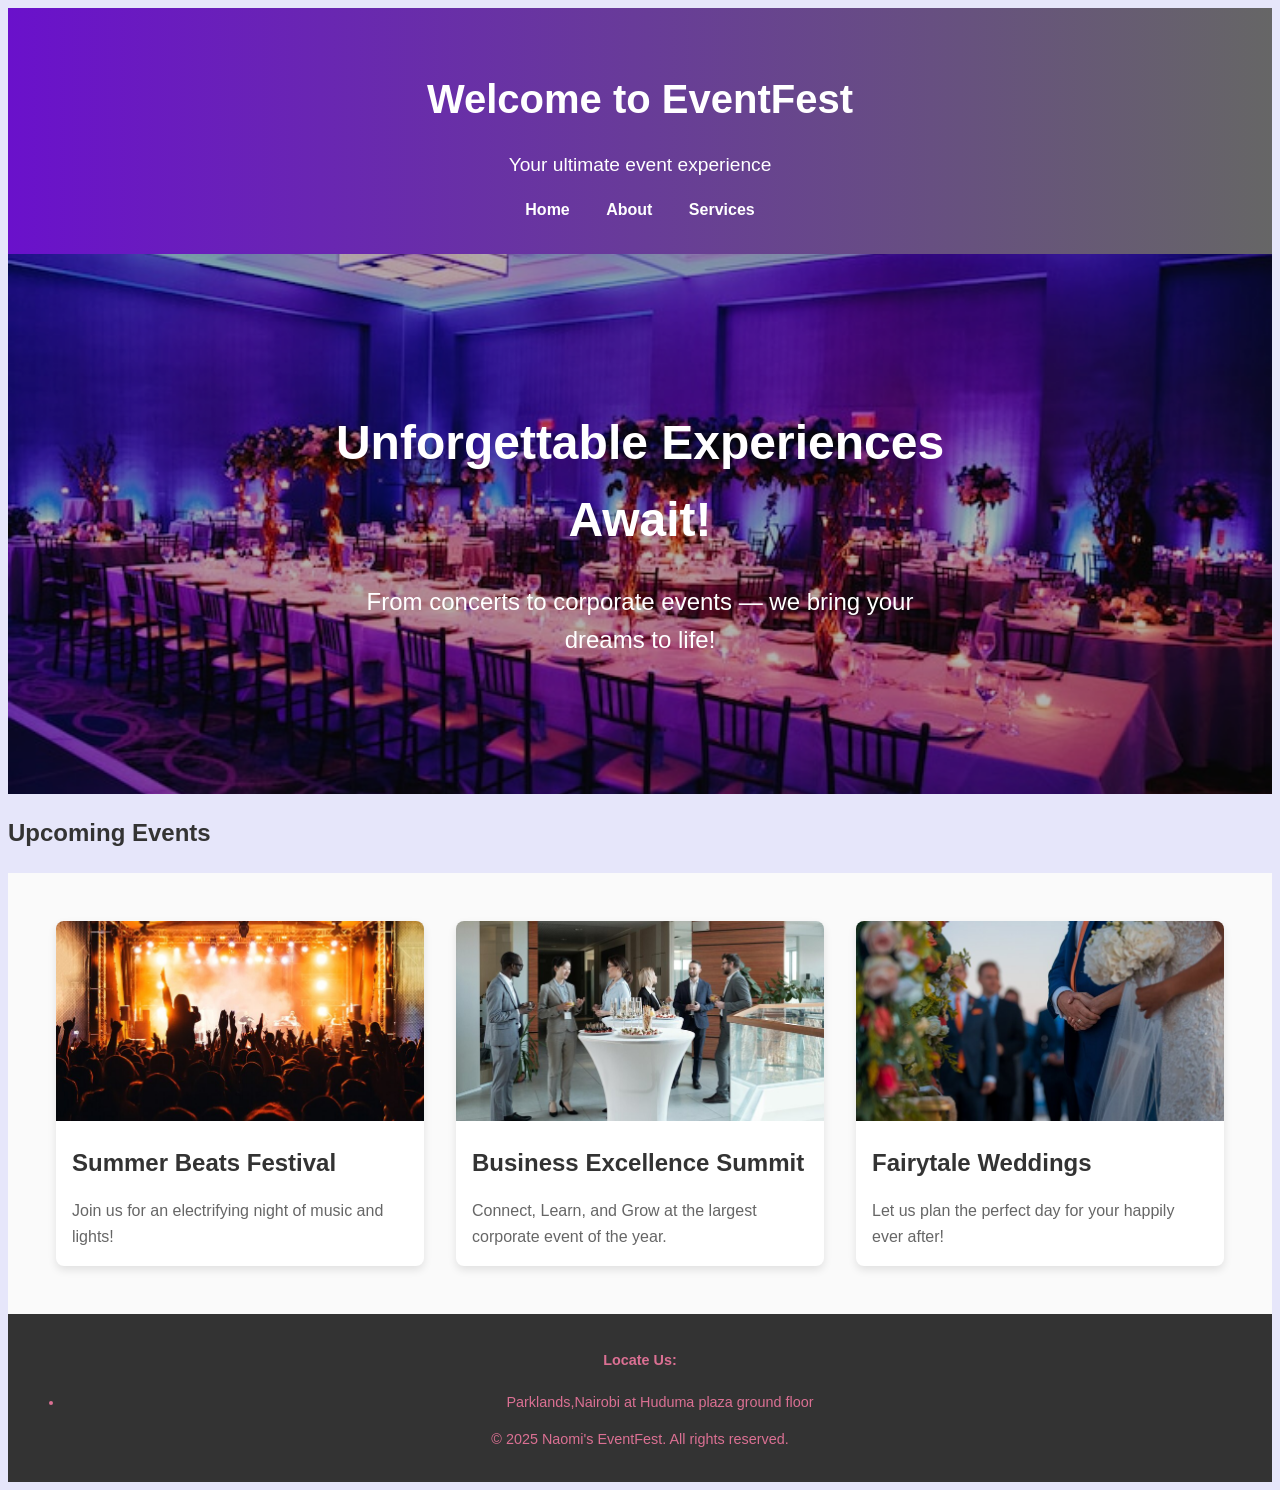
<file: index.html>
<!DOCTYPE html>
<html lang="en">
<head>
  <meta charset="UTF-8">
  <meta name="viewport" content="width=device-width, initial-scale=1">
  <title>Naomi's EventFest</title>
  <link rel="stylesheet" href="./index.css">
</head>
<body>

  <header>
    <h1> Welcome to EventFest</h1>
    <p>Your ultimate event experience</p>
    <nav>
      <a href="index.html">Home</a>
      <a href="about.html">About</a>
      <a href="services.html">Services</a>
    </nav>
  </header>

  <main>

    <section class="hero">
      <img src="./images/event page.JPG" alt="People at a Festival">
      <div class="hero-text">
        <h2>Unforgettable Experiences Await!</h2>
        <p>From concerts to corporate events — we bring your dreams to life!</p>
      </div>
    </section>

    <section>
      <h2>Upcoming Events</h2>
      <div class="event-gallery">
        <div class="event-card">
          <img src="./images/concert cowrd.JPG" alt="Concert Crowd">
          <h3>Summer Beats Festival</h3>
          <p>Join us for an electrifying night of music and lights!</p>
        </div>
        <div class="event-card">
          <img src="./images/corporate meeting.JPG" alt="Corporate Meeting">
          <h3>Business Excellence Summit</h3>
          <p>Connect, Learn, and Grow at the largest corporate event of the year.</p>
        </div>
        <div class="event-card">
          <img src="./images/wedding ceremony.JPG" alt="Wedding Ceremony">
          <h3>Fairytale Weddings</h3>
          <p>Let us plan the perfect day for your happily ever after!</p>
        </div>
      </div>
    </section>

  </main>

  <footer>
    <div id="locate">
    <h4 id="us">Locate Us:</h4>
      <ul>
    <li>Parklands,Nairobi at Huduma plaza ground floor</li>
      </ul>
    <p>© 2025 Naomi's EventFest. All rights reserved.</p>
    </div>
  </footer>
  <script src="./index.js"></script>

</body>
</html>
</file>
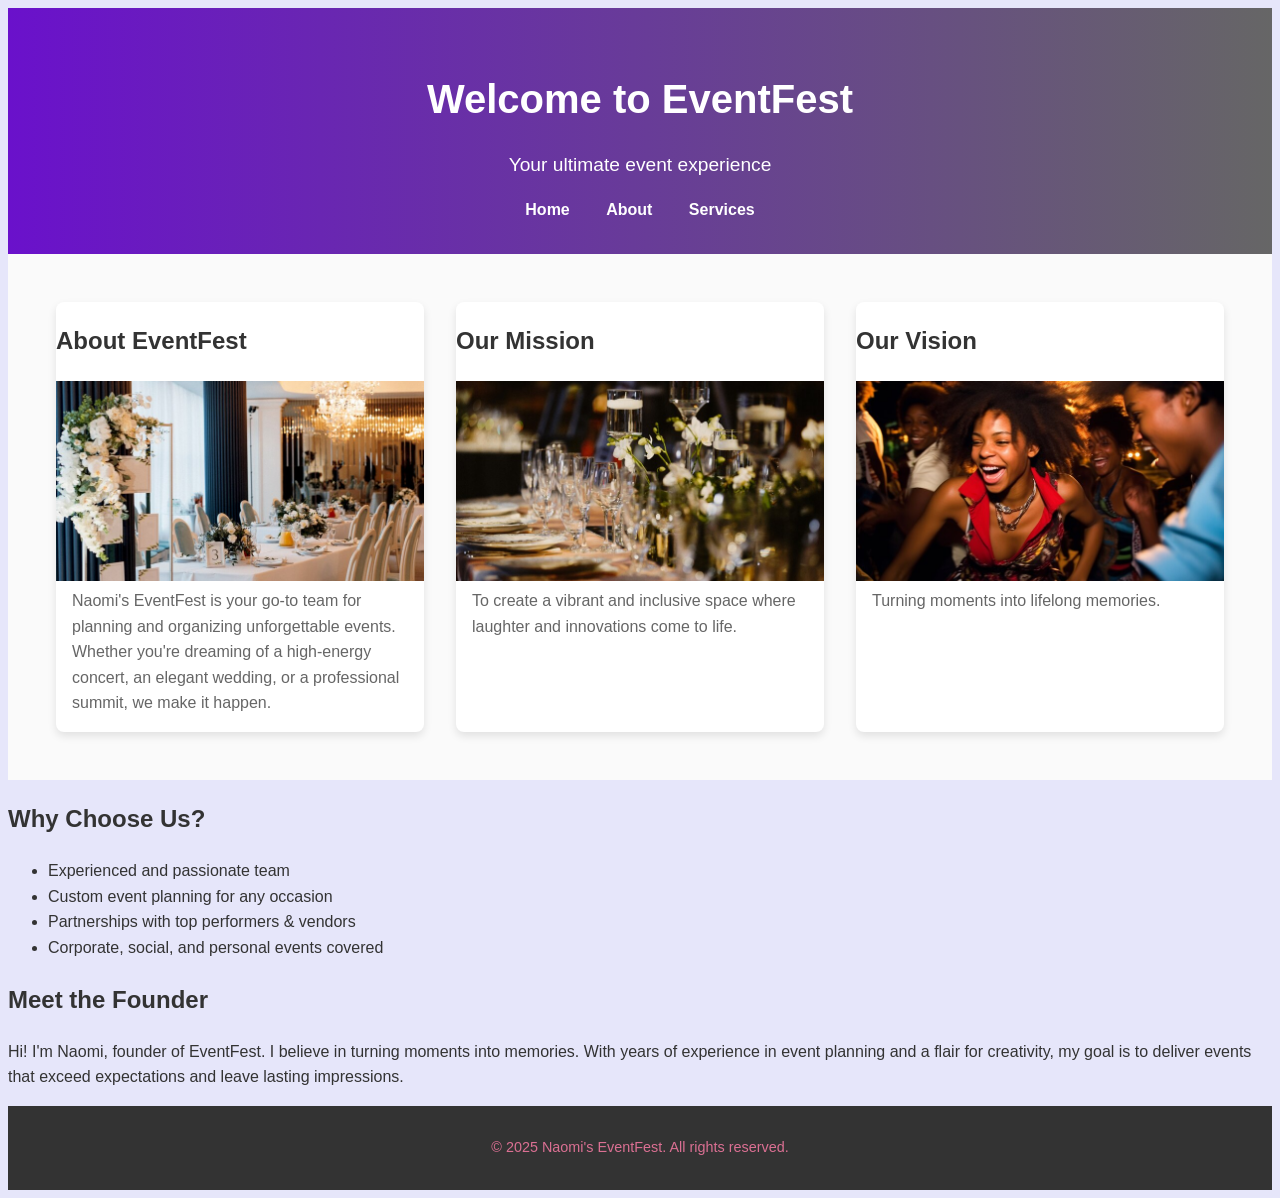
<file: about.html>
<!DOCTYPE html>
<html lang="en">
<head>
  <meta charset="UTF-8" />
  <meta name="viewport" content="width=device-width, initial-scale=1.0"/>
  <title>Naomi's EventFest | About</title>
  <link rel="stylesheet" href="./index.css" />
</head>
<body>

  <header>
    <h1>Welcome to EventFest</h1>
    <p>Your ultimate event experience</p>
    <nav>
      <a href="index.html">Home</a>
      <a href="about.html">About</a>
      <a href="services.html">Services</a>
    </nav>
  </header>

  <main>
    <section class="event-gallery">
      <div class="event-card">
      <h2>About EventFest</h2>
      <img src="./images/event setup.JPG" alt="Decorated event setup with stage and seating" />
          <p>Naomi's EventFest is your go-to team for planning and organizing unforgettable events. Whether you're dreaming of a high-energy concert, an elegant wedding, or a professional summit, we make it happen.</p>
        </div>

      <div class="event-card">
      <h2>Our Mission</h2>
        <img src="./images/our mission.JPG" alt="Group of people enjoying an event" />
        <p>To create a vibrant and inclusive space where laughter and innovations come to life.</p>
      </div>

      <div class="event-card">
      <h2>Our Vision</h2>
        <img src="./images/memories.JPG" alt="Happy guests creating memories at an event" />
        <p>Turning moments into lifelong memories.</p>
      </div>
    </section>

    <section>
      <h2>Why Choose Us?</h2>
      <ul>
        <li>Experienced and passionate team</li>
        <li>Custom event planning for any occasion</li>
        <li>Partnerships with top performers & vendors</li>
        <li>Corporate, social, and personal events covered</li>
      </ul>
    </section>

    <section>
      <h2>Meet the Founder</h2>
      <p>Hi! I'm Naomi, founder of EventFest. I believe in turning moments into memories. With years of experience in event planning and a flair for creativity, my goal is to deliver events that exceed expectations and leave lasting impressions.</p>
    </section>
  </main>

  <footer>
    <p>© 2025 Naomi's EventFest. All rights reserved.</p>
  </footer>
  
  <script src="./index.js"></script>
</body>
</html>
</file>
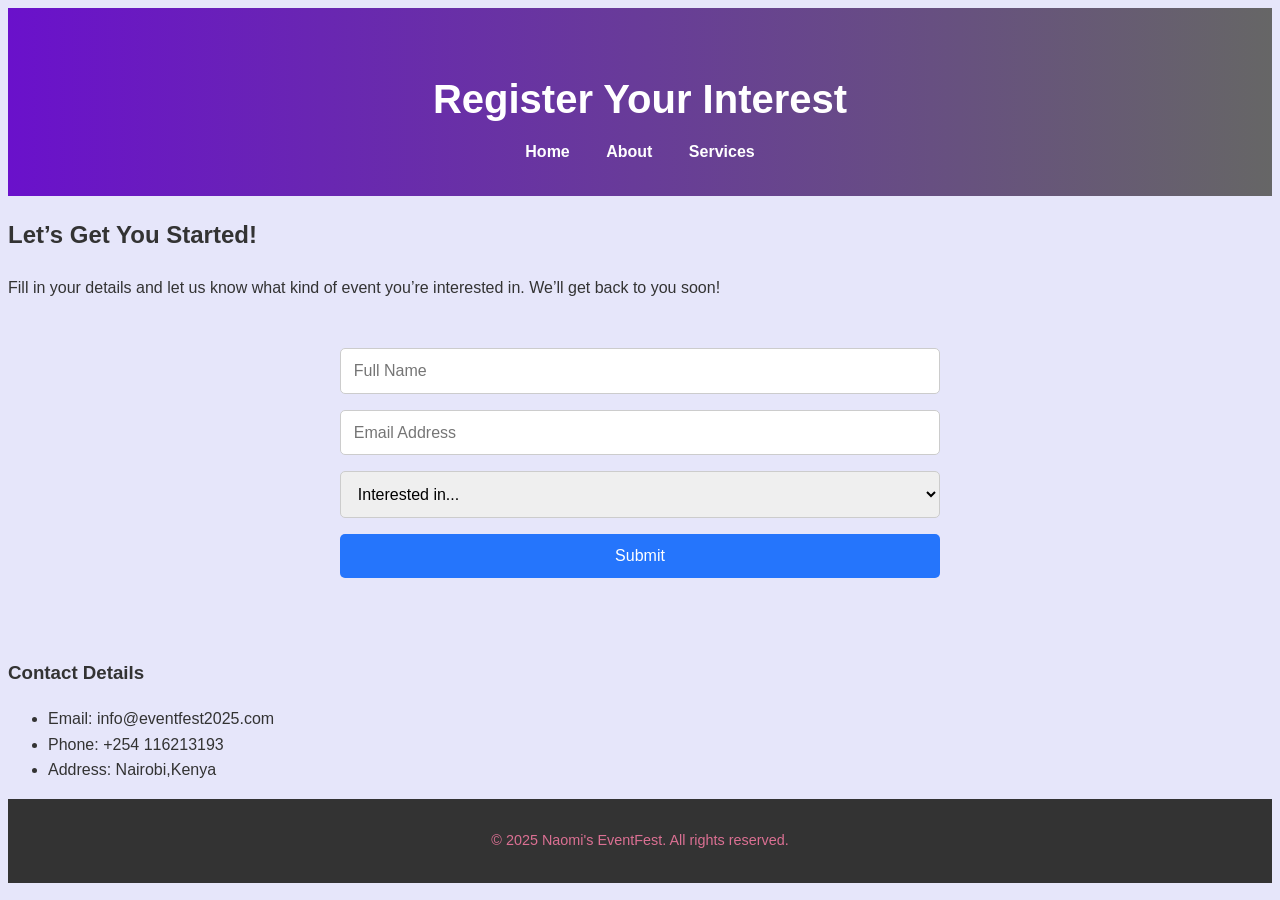
<file: register.html>
<!DOCTYPE html>
<html lang="en">
<head>
  <meta charset="UTF-8" />
  <meta name="viewport" content="width=device-width, initial-scale=1.0"/>
  <title>Register Interest | Naomi's EventFest</title>
  <link rel="stylesheet" href="./index.css" />
</head>
<body>

  <header>
    <h1>Register Your Interest</h1>
    <nav>
      <a href="index.html">Home</a>
      <a href="about.html">About</a>
      <a href="services.html">Services</a>
    </nav>
  </header>

  <main>
    <section>
      <h2>Let’s Get You Started!</h2>
      <p>Fill in your details and let us know what kind of event you’re interested in. We’ll get back to you soon!</p>

      <form id="event-form">
        <input type="text" id="event-name" placeholder="Full Name" required />
        <input type="email" id="event-email" placeholder="Email Address" required />
        <select id="event-description" required>
          <option value="">Interested in...</option>
          <option value="concerts">Concerts</option>
          <option value="corporate">Corporate Events</option>
          <option value="weddings">Weddings</option>
          <option value="birthday party">Birthday part</option>
          <option value="graduation ceremony">Graduation ceremony</option>
          <option value="baby shower">Baby shower</option>
        </select>
        <button type="submit">Submit</button>
      </form>
    </section>
    <section>
      <h3>Contact Details</h3>
      <ul>
        <li>Email: info@eventfest2025.com</li>
        <li>Phone: +254 116213193</li>
        <li>Address: Nairobi,Kenya</li>
      </ul>
    </section>
  </main>

  <footer>
    <p>© 2025 Naomi's EventFest. All rights reserved.</p>
  </footer>

  <script src="./index.js"></script>
</body>
</html>
</file>
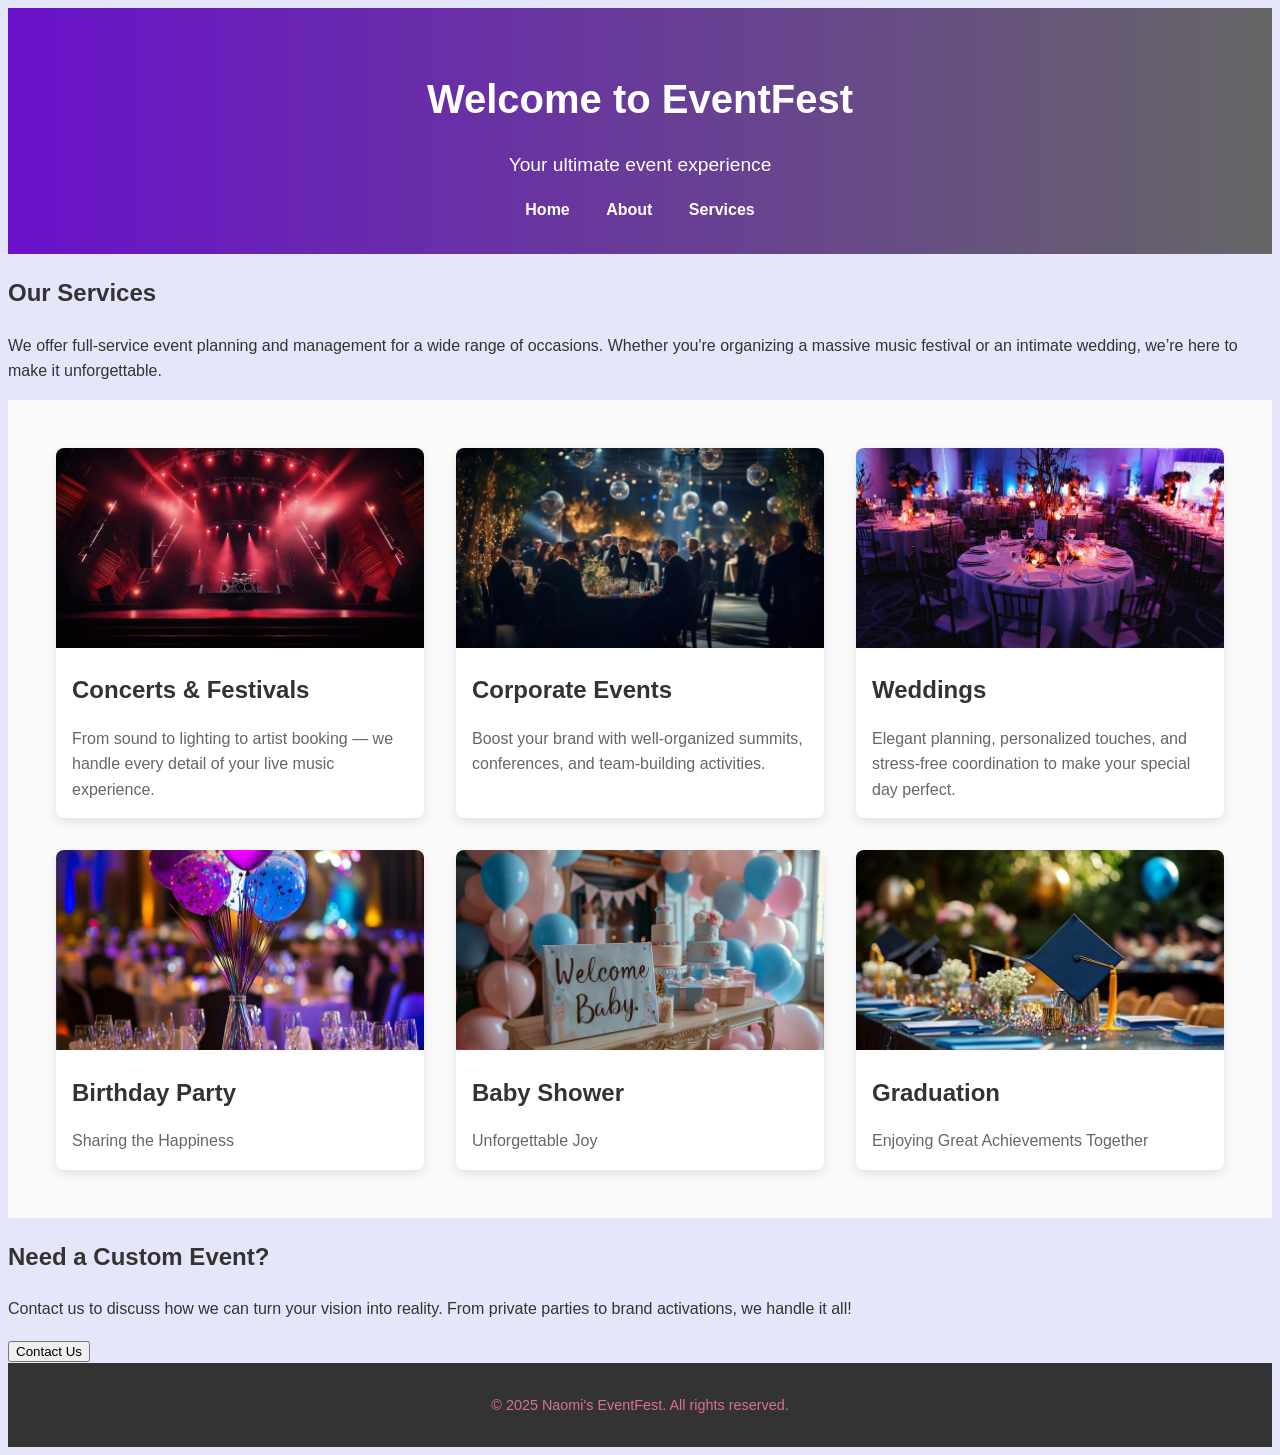
<file: services.html>
<!DOCTYPE html>
<html lang="en">
<head>
  <meta charset="UTF-8" />
  <meta name="viewport" content="width=device-width, initial-scale=1.0"/>
  <title>Naomi's EventFest | Services</title>
  <link rel="stylesheet" href="./index.css" />
</head>
<body>

  <header>
    <h1>Welcome to EventFest</h1>
    <p>Your ultimate event experience</p>
    <nav>
      <a href="index.html">Home</a>
      <a href="about.html">About</a>
      <a href="services.html">Services</a>
    </nav>
  </header>

  <main>
    <section>
      <h2>Our Services</h2>
      <p>We offer full-service event planning and management for a wide range of occasions. Whether you're organizing a massive music festival or an intimate wedding, we’re here to make it unforgettable.</p>
    </section>

    <section class="event-gallery">
      <div class="event-card">
        <img src="./images/concert stage.JPG" alt="Concert Stage">
        <h3>Concerts & Festivals</h3>
        <p>From sound to lighting to artist booking — we handle every detail of your live music experience.</p>
      </div>

      <div class="event-card">
        <img src="./images/corporat events.JPG" alt="Corporate Event">
        <h3>Corporate Events</h3>
        <p>Boost your brand with well-organized summits, conferences, and team-building activities.</p>
      </div>

      <div class="event-card">
        <img src="./images/wedding rep.JPG" alt="Wedding Reception">
        <h3>Weddings</h3>
        <p>Elegant planning, personalized touches, and stress-free coordination to make your special day perfect.</p>
      </div>

      <div class="event-card">
        <img src="./images/birthday.JPG" alt="Birthday Party">
        <h3>Birthday Party</h3>
        <p>Sharing the Happiness</p>
      </div>

      <div class="event-card">
        <img src="./images/babyshower.JPG" alt="Baby Shower">
        <h3>Baby Shower</h3>
        <p>Unforgettable Joy</p>
      </div>

      <div class="event-card">
        <img src="./images/graduation.JPG" alt="Graduation">
        <h3>Graduation</h3>
        <p>Enjoying Great Achievements Together</p>
      </div>
    </section>

    <section>
      <h2>Need a Custom Event?</h2>
      <p>Contact us to discuss how we can turn your vision into reality. From private parties to brand activations, we handle it all!</p>
      <a href="register.html"><button>Contact Us</button></a>
    </section>
  </main>

  <footer>
    <p>© 2025 Naomi's EventFest. All rights reserved.</p>
  </footer>
  <script src="./index.js"></script>

</body>
</html>
</file>
<file: index.css>
{
    margin: 0;
    padding: 0;
    box-sizing: border-box;
  }
  
  body {
    font-family: 'Poppins', sans-serif;
    line-height: 1.6;
    background-color: lavender;
    color: #333;
  }
  
  header {
    background: linear-gradient(to right, #6a11cb, #666);
    color: white;
    padding: 2rem;
    text-align: center;
  }
  
  header h1 {
    font-size: 2.5rem;
    margin-bottom: 0.5rem;
  }
  
  header p {
    font-size: 1.2rem;
    margin-bottom: 1rem;
  }
  
  nav a {
    color: white;
    margin: 0 1rem;
    text-decoration: none;
    font-weight: bold;
  }
  
  nav a:hover {
    text-decoration: underline;
  }
  .hero {
    position: relative;
    width: 100%;
    height: 60vh;
    overflow: hidden;
  }
  
  .hero img {
    width: 100%;
    height: 100%;
    object-fit: cover;
    filter: brightness(70%);
  }
  
  .hero-text {
    position: absolute;
    top: 50%;
    left: 50%;
    transform: translate(-50%, -50%);
    color: white;
    text-align: center;
  }
  
  .hero-text h2 {
    font-size: 3rem;
    margin-bottom: 1rem;
  }
  
  .hero-text p {
    font-size: 1.5rem;
  }
  
  .event-gallery {
    display: grid;
    grid-template-columns: repeat(auto-fit, minmax(280px, 1fr));
    gap: 2rem;
    padding: 3rem;
    background: #fafafa;
  }
  
  .event-card {
    background: white;
    border-radius: 8px;
    overflow: hidden;
    box-shadow: 0 4px 8px rgba(0,0,0,0.1);
    transition: transform 0.3s ease, box-shadow 0.3s ease;
  }
  
  .event-card:hover {
    transform: translateY(-5px);
    box-shadow: 0 6px 12px rgba(0,0,0,0.15);
  }
  
  .event-card img {
    width: 100%;
    height: 200px;
    object-fit: cover;
  }
  
  .event-card h3 {
    font-size: 1.5rem;
    margin: 1rem;
  }
  
  .event-card p {
    font-size: 1rem;
    margin: 0 1rem 1rem 1rem;
    color: #666;
  }
  
  section form {
    padding: 2rem;
    display: flex;
    flex-direction: column;
    gap: 1rem;
    max-width: 600px;
    margin: 0 auto 3rem auto;
  }
  
  section form input,
  section form select,
  section form button {
    padding: 0.8rem;
    border: 1px solid #ccc;
    border-radius: 5px;
    font-size: 1rem;
  }
  
  section form button {
    background: #2575fc;
    color: white;
    border: none;
    cursor: pointer;
    transition: background 0.3s ease;
  }
  
  section form button:hover {
    background: #6a11cb;
  }

  footer {
    background: #333;
    color: palevioletred;
    text-align: center;
    padding: 1rem;
    font-size: 0.9rem;
  }

  @media (max-width: 768px) {
    .hero-text h2 {
      font-size: 2rem;
    }
  
    .hero-text p {
      font-size: 1rem;
    }
  }
</file>
